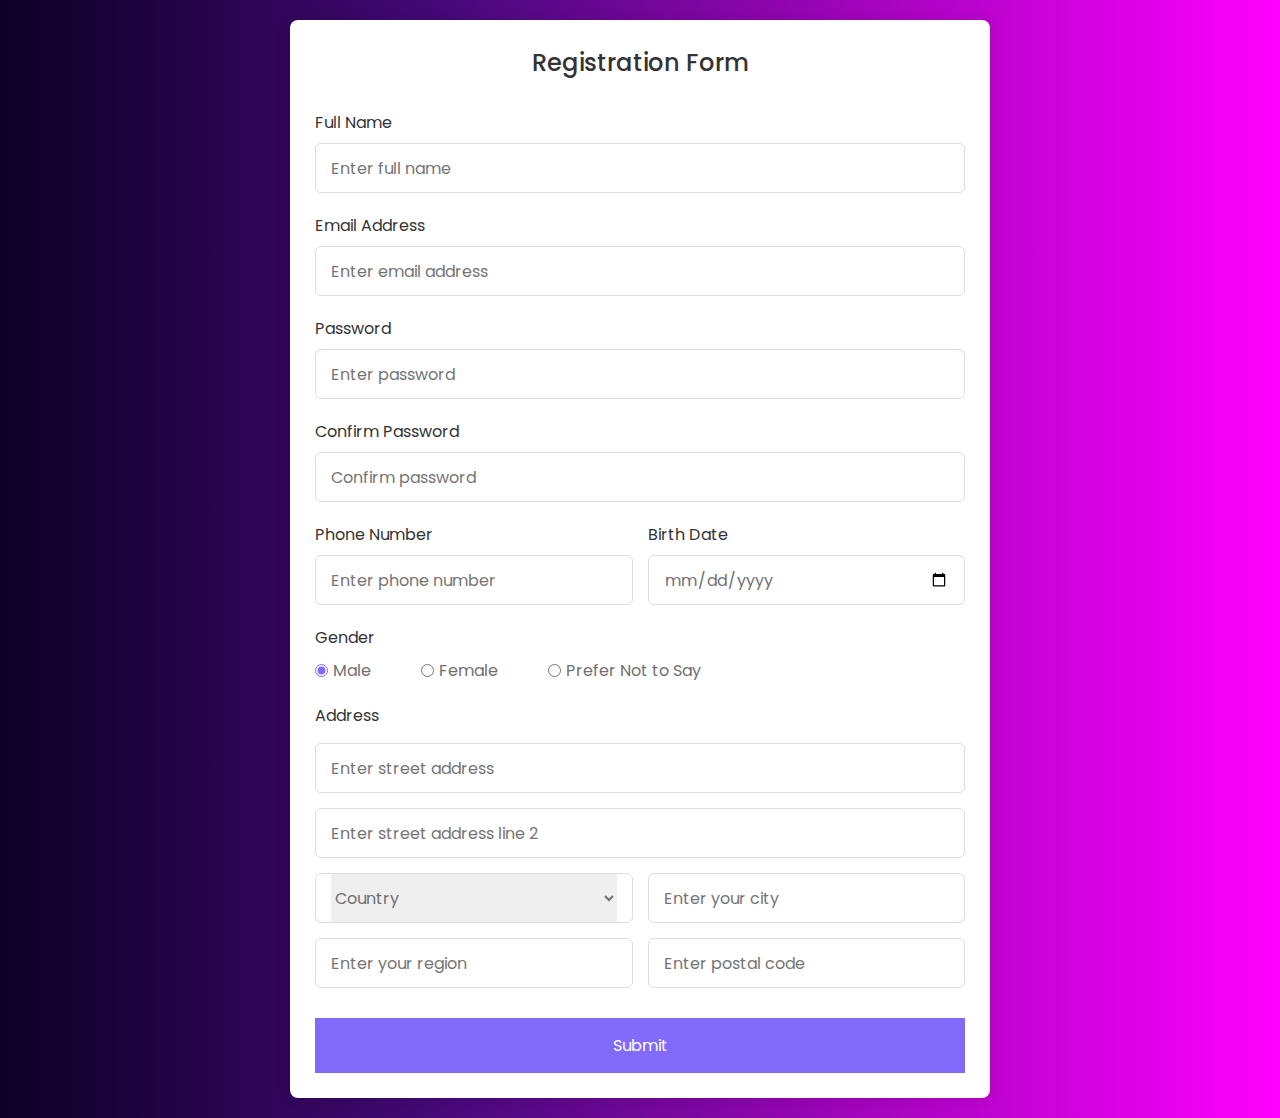
<file: WADL/Assignment No 1/index.html>
<!DOCTYPE html>
<!---Coding By CodingLab | www.codinglabweb.com--->
<html lang="en">
  <head>
    <meta charset="UTF-8" />
    <meta name="viewport" content="width=device-width, initial-scale=1.0" />
    <meta http-equiv="X-UA-Compatible" content="ie=edge" />
    <!--<title>Registration Form in HTML CSS</title>-->
    <!---Custom CSS File--->
    <link rel="stylesheet" href="style.css" />
    <script src="index.js" defer></script>
  </head>
  <body>
    <section class="container">
      <header>Registration Form</header>
      <form id="registrationForm" class="form">
        <div class="input-box">
          <label>Full Name</label>
          <input
            type="text"
            id="fullName"
            placeholder="Enter full name"
            required
          />
          <span class="error-message" id="fullNameError"></span>
        </div>
        <div class="input-box">
          <label>Email Address</label>
          <input
            type="text"
            id="email"
            placeholder="Enter email address"
            required
          />
          <span class="error-message" id="emailError"></span>
        </div>
        <div class="input-box">
          <label>Password</label>
          <input
            type="password"
            id="password"
            placeholder="Enter password"
            required
          />
          <span class="error-message" id="passwordError"></span>
        </div>
        <div class="input-box">
          <label>Confirm Password</label>
          <input
            type="password"
            id="confirm-password"
            placeholder="Confirm password"
            required
          />
          <span class="error-message" id="confirmPasswordError"></span>
        </div>
        <div class="column">
          <div class="input-box">
            <label>Phone Number</label>
            <input
              type="number"
              id="phoneNumber"
              placeholder="Enter phone number"
              required
            />
            <span class="error-message" id="phoneNumberError"></span>
          </div>
          <div class="input-box">
            <label>Birth Date</label>
            <input
              type="date"
              id="birthDate"
              placeholder="Enter birth date"
              required
            />
            <span class="error-message" id="birthDateError"></span>
          </div>
        </div>
        <div class="gender-box">
          <h3>Gender</h3>
          <div class="gender-option">
            <div class="gender">
              <input
                type="radio"
                id="check-male"
                name="gender"
                value="male"
                checked
              />
              <label for="check-male">Male</label>
            </div>
            <div class="gender">
              <input
                type="radio"
                id="check-female"
                name="gender"
                value="female"
              />
              <label for="check-female">Female</label>
            </div>
            <div class="gender">
              <input
                type="radio"
                id="check-other"
                name="gender"
                value="preferNotToSay"
              />
              <label for="check-other">Prefer Not to Say</label>
            </div>
          </div>
        </div>
        <div class="input-box address">
          <label>Address</label>
          <input
            type="text"
            id="streetAddress"
            placeholder="Enter street address"
            required
          />
          <input
            type="text"
            id="streetAddress2"
            placeholder="Enter street address line 2"
            required
          />
          <div class="column">
            <div class="select-box">
              <select id="country">
                <option hidden>Country</option>
                <option>America</option>
                <option>Japan</option>
                <option>India</option>
                <option>Nepal</option>
              </select>
            </div>
            <input
              type="text"
              id="city"
              placeholder="Enter your city"
              required
            />
          </div>
          <div class="column">
            <input
              type="text"
              id="region"
              placeholder="Enter your region"
              required
            />
            <input
              type="number"
              id="postalCode"
              placeholder="Enter postal code"
              required
            />
          </div>
        </div>
        <button type="button" onclick="validateForm()">Submit</button>
      </form>
    </section>
  </body>
</html>
</file>
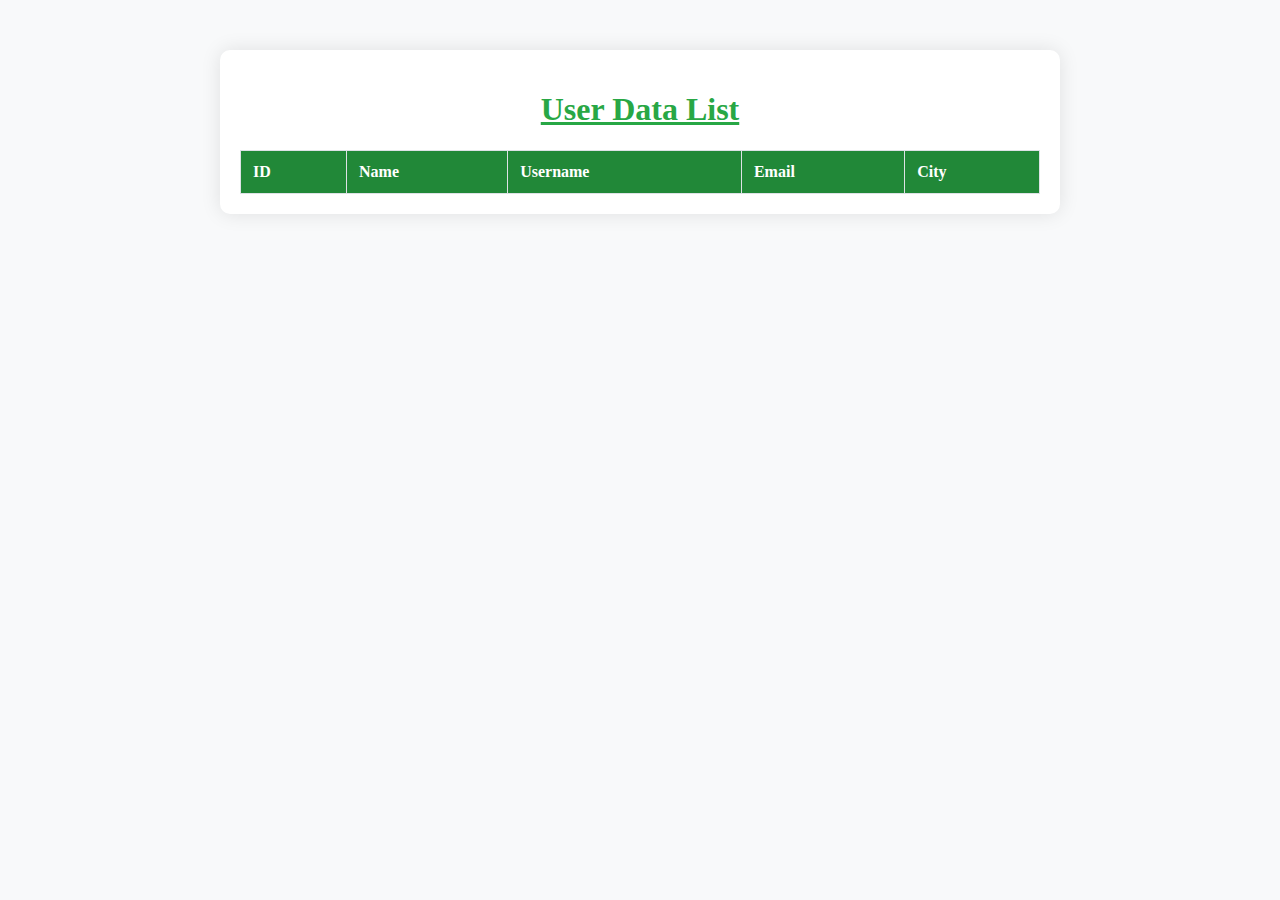
<file: WADL/Assignment No 1a/data-list.html>
<!-- data-list.html -->

<!DOCTYPE html>
<html lang="en">

<head>
    <meta charset="UTF-8">
    <meta name="viewport" content="width=device-width, initial-scale=1.0">
    <title>User Data List</title>
    <link href="https://cdn.jsdelivr.net/npm/bootstrap@5.3.2/dist/css/bootstrap.min.css" rel="stylesheet"
        integrity="sha384-T3c6CoIi6uLrA9TneNEoa7RxnatzjcDSCmG1MXxSR1GAsXEV/Dwwykc2MPK8M2HN" crossorigin="anonymous" />
        <style>
            body {
                background-color: #f8f9fa;
            }
    
            .container {
                max-width: 800px;
                margin: 50px auto;
                background-color: #ffffff;
                border-radius: 10px;
                box-shadow: 0 0 20px rgba(0, 0, 0, 0.1);
                padding: 20px;
            }
    
            h1 {
                color: #28a745;
                text-align: center;
                text-decoration: underline;
            }
    
            table {
                width: 100%;
                margin-top: 20px;
                border-collapse: collapse;
            }
    
            th,
            td {
                padding: 12px;
                text-align: left;
                border: 1px solid #dee2e6;
            }
    
            th {
                background-color: #218838;
                color: #ffffff;
            }
    
            tr:nth-child(even) {
                background-color: #f2f2f2;
            }
    
            .clear-button {
                margin-top: 20px;
                background-color: #dc3545;
                border: 1px solid #dc3545;
                color: #ffffff;
            }
    
            .clear-button:hover {
                background-color: #c82333;
                border: 1px solid #c82333;
            }
        </style>
</head>

<body>
    <div class="container">
        <h1 class="mb-4 text-center ">User Data List</h1>

        <!-- <button class="btn btn-danger clear-button" onclick="clearAllUsers()">Clear All</button> -->

        <table class="table table-bordered">
            <thead>
                <tr>
                    <th>ID</th>
                    <th>Name</th>
                    <th>Username</th>
                    <th>Email</th>
                    <th>City</th>
                </tr>
            </thead>
            <tbody id="userDataBody"></tbody>
        </table>
    </div>

    <script src="https://cdn.jsdelivr.net/npm/bootstrap@5.3.2/dist/js/bootstrap.bundle.min.js"
        integrity="sha384-C6RzsynM9kWDrMNeT87bh95OGNyZPhcTNXj1NW7RuBCsyN/o0jlpcV8Qyq46cDfL"
        crossorigin="anonymous"></script>
    <script src="./data-list.js"></script>
</body>

</html>
</file>
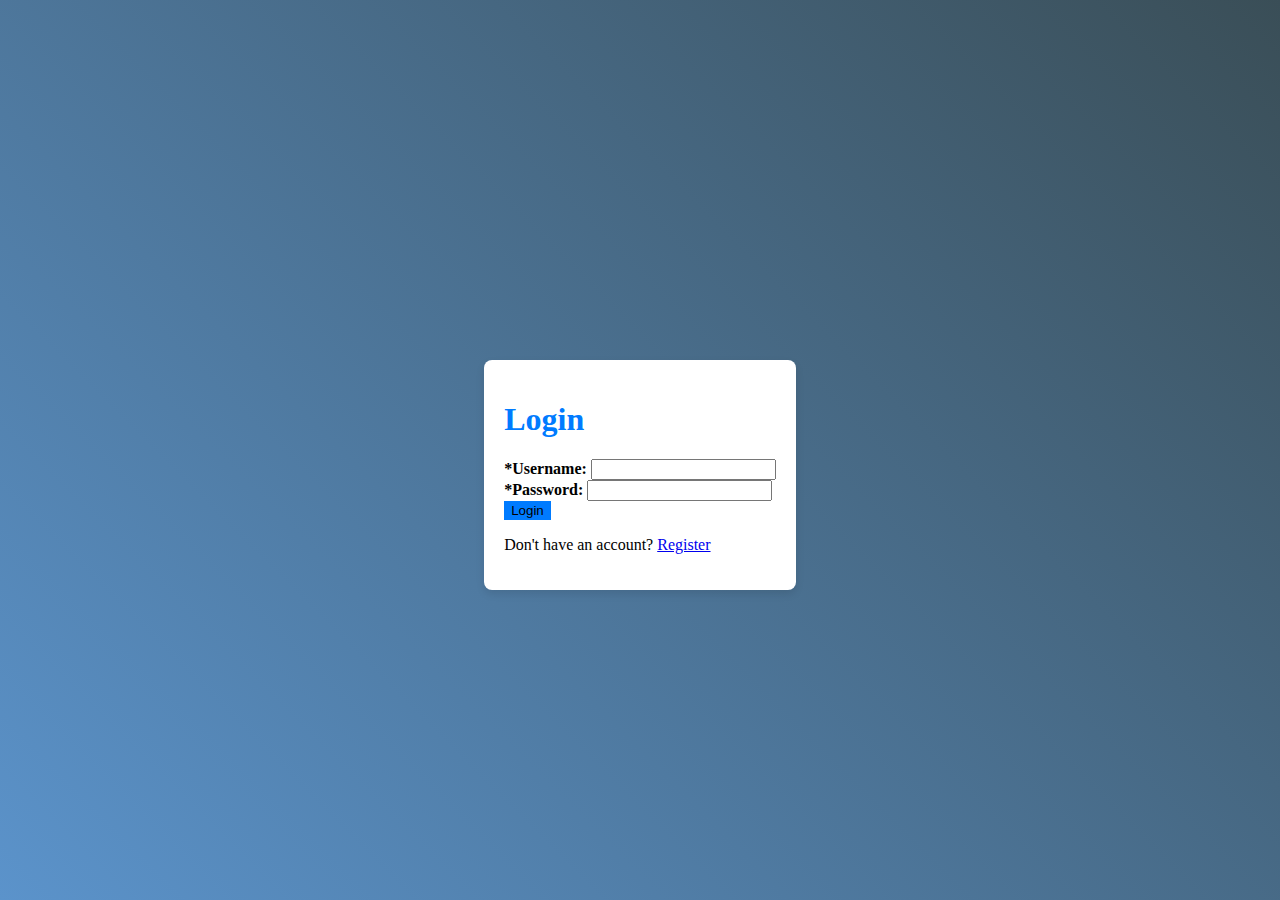
<file: WADL/Assignment No 1a/login.html>
<!DOCTYPE html>
<html lang="en">

<head>
    <meta charset="UTF-8" />
    <meta name="viewport" content="width=device-width, initial-scale=1.0" />
    <title>Login</title>
    <link href="https://cdn.jsdelivr.net/npm/bootstrap@5.3.2/dist/css/bootstrap.min.css" rel="stylesheet"
        integrity="sha384-T3c6CoIi6uLrA9TneNEoa7RxnatzjcDSCmG1MXxSR1GAsXEV/Dwwykc2MPK8M2HN" crossorigin="anonymous" />
        <style>
            body {
                background: linear-gradient(45deg, #5b93cb, #3a4e57);
                height: 100vh;
                margin: 0;
                display: flex;
                justify-content: center;
                align-items: center;
            }
    
            .container {
                max-width: 400px;
                background-color: #fff;
                border-radius: 8px;
                box-shadow: 0 4px 8px rgba(0, 0, 0, 0.1);
                padding: 20px;
                margin-top: 50px;
            }
    
            h1 {
                color: #007bff;
            }
    
            .form-label {
                font-weight: bold;
            }
    
            .btn-primary {
                background-color: #007bff;
                border: 1px solid #007bff;
            }
    
            .btn-primary:hover {
                background-color: #0056b3;
                border: 1px solid #0056b3;
            }
    
            .register-link {
                color: #007bff;
                font-weight: bold;
            }
    
            .register-link:hover {
                text-decoration: underline;
            }
        </style>
</head>

<body>
    <div class="container border mt-5 p-4">
        <h1 class="text-center">Login</h1>

        <div class="mb-3">
            <label for="Username" class="form-label"><span class="text-danger">*</span>Username:</label>
            <input type="text" class="form-control" id="Username" />
        </div>

        <div class="mb-3">
            <label for="Password" class="form-label"><span class="text-danger">*</span>Password:</label>
            <input type="password" class="form-control" id="Password" />
        </div>

        <div class="mb-3 d-flex justify-content-center align-items-center">
            <button class="btn btn-primary" onclick="validateForm()">Login</button>
        </div>

        <div class="d-flex justify-content-center align-items-center">
            <p class="mt-3">
                Don't have an account?
                <span><a href="./register.html">Register</a></span>
            </p>
        </div>
    </div>

    <script>
        function validateForm() {
            let username = document.getElementById("Username").value;
            let password = document.getElementById("Password").value;

            if (username === "" || password === "") {
                alert("Please fill in all required fields");
                return false;
            }

            if (password.length < 8 || !/\d/.test(password) || !/[!@#$%^&*(),.?":{}|<>]/.test(password)) {
                alert("Please enter a valid password with at least 8 characters, one digit, and one special character");
                return false;
            }

            return true;
        }
    </script>

    <script src="https://cdn.jsdelivr.net/npm/bootstrap@5.3.2/dist/js/bootstrap.bundle.min.js"
        integrity="sha384-C6RzsynM9kWDrMNeT87bh95OGNyZPhcTNXj1NW7RuBCsyN/o0jlpcV8Qyq46cDfL"
        crossorigin="anonymous"></script>
</body>

</html>
</file>
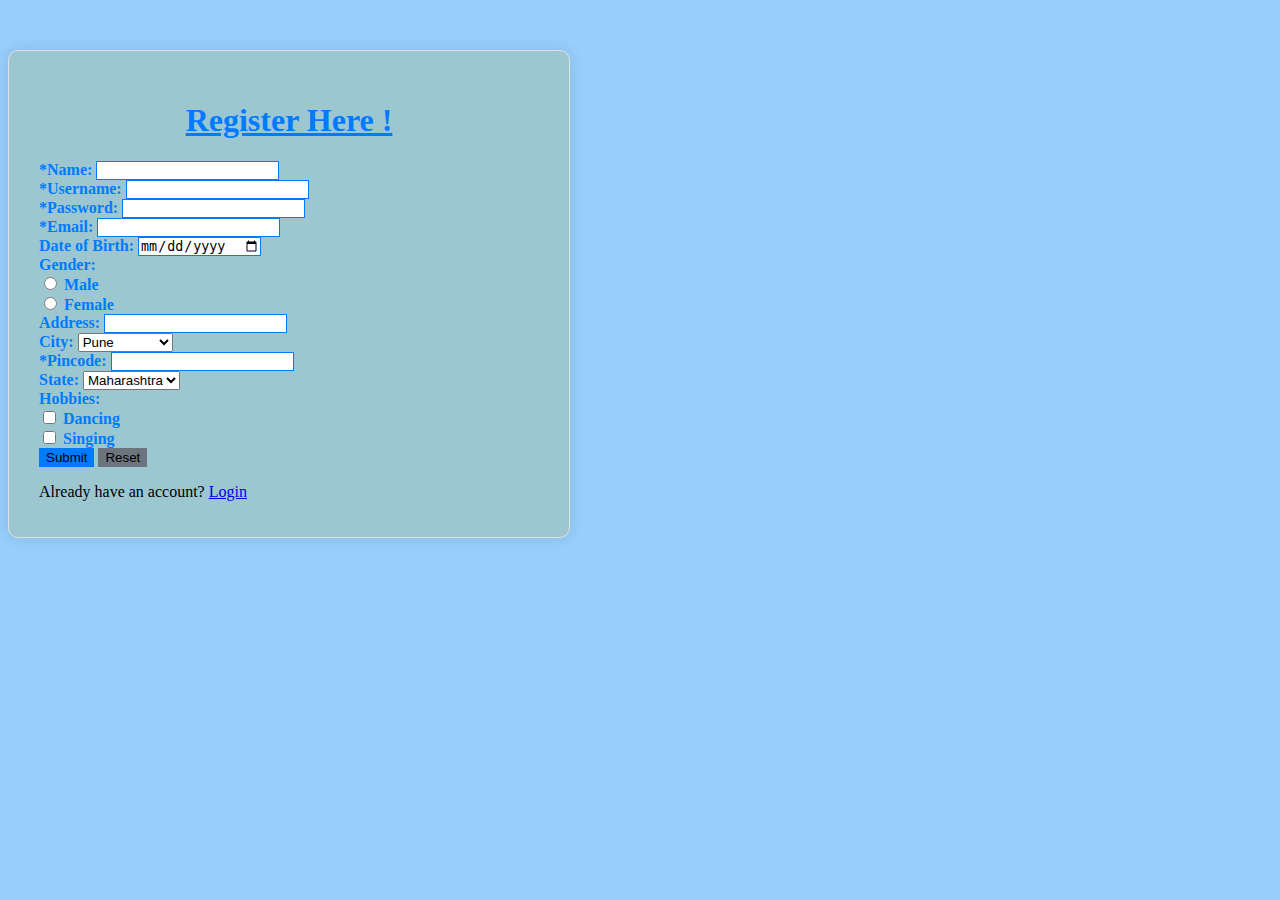
<file: WADL/Assignment No 1a/register.html>
<!DOCTYPE html>
<html lang="en">

<head>
    <meta charset="UTF-8" />
    <meta name="viewport" content="width=device-width, initial-scale=1.0" />
    <title>Registration Form</title>
    <link href="https://cdn.jsdelivr.net/npm/bootstrap@5.3.2/dist/css/bootstrap.min.css" rel="stylesheet"
        integrity="sha384-T3c6CoIi6uLrA9TneNEoa7RxnatzjcDSCmG1MXxSR1GAsXEV/Dwwykc2MPK8M2HN" crossorigin="anonymous" />
        <style>
            body {
                background-color: #97cefb;
            }
    
            .container {
                max-width: 500px;
                background-color: #9cc7d0;
                border: 1px solid #dee2e6;
                border-radius: 10px;
                box-shadow: 0 0 15px rgba(0, 0, 0, 0.1);
                margin-top: 50px;
                margin-bottom: 50px;

                padding: 30px;
                padding-bottom: 20px;
            }
    
            h1 {
                color: #007bff;
                text-align: center;
                text-decoration: underline;
            }
    
            label {
                font-weight: bold;
                color: #007bff;
            }
    
            .form-control {
                border: 1px solid #007bff;
            }
    
            .btn-primary {
                background-color: #007bff;
                border: 1px solid #007bff;
            }
    
            .btn-primary:hover {
                background-color: #0056b3;
                border: 1px solid #0056b3;
            }
    
            .btn-secondary {
                background-color: #6c757d;
                border: 1px solid #6c757d;
            }
    
            .btn-secondary:hover {
                background-color: #5a6268;
                border: 1px solid #5a6268;
            }
    
            .register-link {
                color: #007bff;
                font-weight: bold;
            }
    
            .register-link:hover {
                text-decoration: underline;
            }
        </style>
</head>

<body>

    <div class="container border mt-5 p-4">
        <h1 class="mb-4 text-center fw-bold ">Register Here !</h1>

        <form action="#" id="registrationForm" onsubmit="return validateForm()">

            <!-- <div class="mb-3">
                <label for="ID" class="form-label"><span class=" text-danger">*</span>ID:</label>
                <input type="text" class="form-control" id="ID" required />
            </div> -->

            <div class="mb-3">
                <label for="Name" class="form-label"><span class=" text-danger">*</span>Name:</label>
                <input type="text" class="form-control" id="Name" required />
            </div>

            <div class="mb-3">
                <label for="Username" class="form-label"><span class=" text-danger">*</span>Username:</label>
                <input type="text" class="form-control" id="Username" required />
            </div>

            <div class="mb-3">
                <label for="Password" class="form-label"><span class=" text-danger">*</span>Password:</label>
                <input type="password" class="form-control" id="Password" required />
            </div>

            <div class="mb-3">
                <label for="Email" class="form-label"><span class=" text-danger">*</span>Email:</label>
                <input type="email" class="form-control" id="Email" required />
            </div>

            <div class="mb-3">
                <label for="DOB" class="form-label">Date of Birth:</label>
                <input type="date" class="form-control" id="DOB" />
            </div>

            <!-- Add validation for at least one gender selection -->
            <div class="mb-3">
                <label class="form-label">Gender:</label>
                <div class="form-check">
                    <input type="radio" class="form-check-input" name="Gender" id="Male" value="Male" />
                    <label class="form-check-label" for="Male">Male</label>
                </div>
                <div class="form-check">
                    <input type="radio" class="form-check-input" name="Gender" id="Female" value="Female" />
                    <label class="form-check-label" for="Female">Female</label>
                </div>
            </div>

            <div class="mb-3">
                <label for="Address" class="form-label">Address:</label>
                <input type="text" class="form-control" id="Address" />
            </div>

            <div class="mb-3">
                <label for="City" class="form-label">City:</label>
                <select class="form-select" id="City">
                    <option value="Pune">Pune</option>
                    <option value="Mumbai">Mumbai</option>
                    <option value="Aurangabad">Aurangabad</option>
                </select>
            </div>

            <div class="mb-3">
                <label for="Pincode" class="form-label"><span class=" text-danger">*</span>Pincode:</label>
                <input type="text" class="form-control" id="Pincode" required />
            </div>

            <div class="mb-3">
                <label for="State" class="form-label">State:</label>
                <select class="form-select" id="State">
                    <option value="Maharashtra">Maharashtra</option>
                    <option value="Kerala">Kerala</option>
                    <option value="Gujarat">Gujarat</option>
                </select>
            </div>

            <div class="mb-3">
                <label class="form-label">Hobbies:</label>
                <div class="form-check">
                    <input type="checkbox" class="form-check-input" id="Dancing" />
                    <label class="form-check-label" for="Dancing">Dancing</label>
                </div>
                <div class="form-check">
                    <input type="checkbox" class="form-check-input" id="Singing" />
                    <label class="form-check-label" for="Singing">Singing</label>
                </div>
            </div>
            <div class="d-flex align-items-center justify-content-center ">
                <button type="submit" class="btn btn-primary m-2">Submit</button>
                <button type="reset" class="btn btn-secondary">Reset</button>
            </div>
        </form>

        <div class="d-flex align-items-center justify-content-center">
            <p class="mt-3">Already have an account? <span><a href="./Login.html">Login</a></span></p>
        </div>

        <script src="https://cdn.jsdelivr.net/npm/bootstrap@5.3.2/dist/js/bootstrap.bundle.min.js"
            integrity="sha384-C6RzsynM9kWDrMNeT87bh95OGNyZPhcTNXj1NW7RuBCsyN/o0jlpcV8Qyq46cDfL"
            crossorigin="anonymous"></script>


        <script src="./script.js"></script>
</body>

</html>
</file>
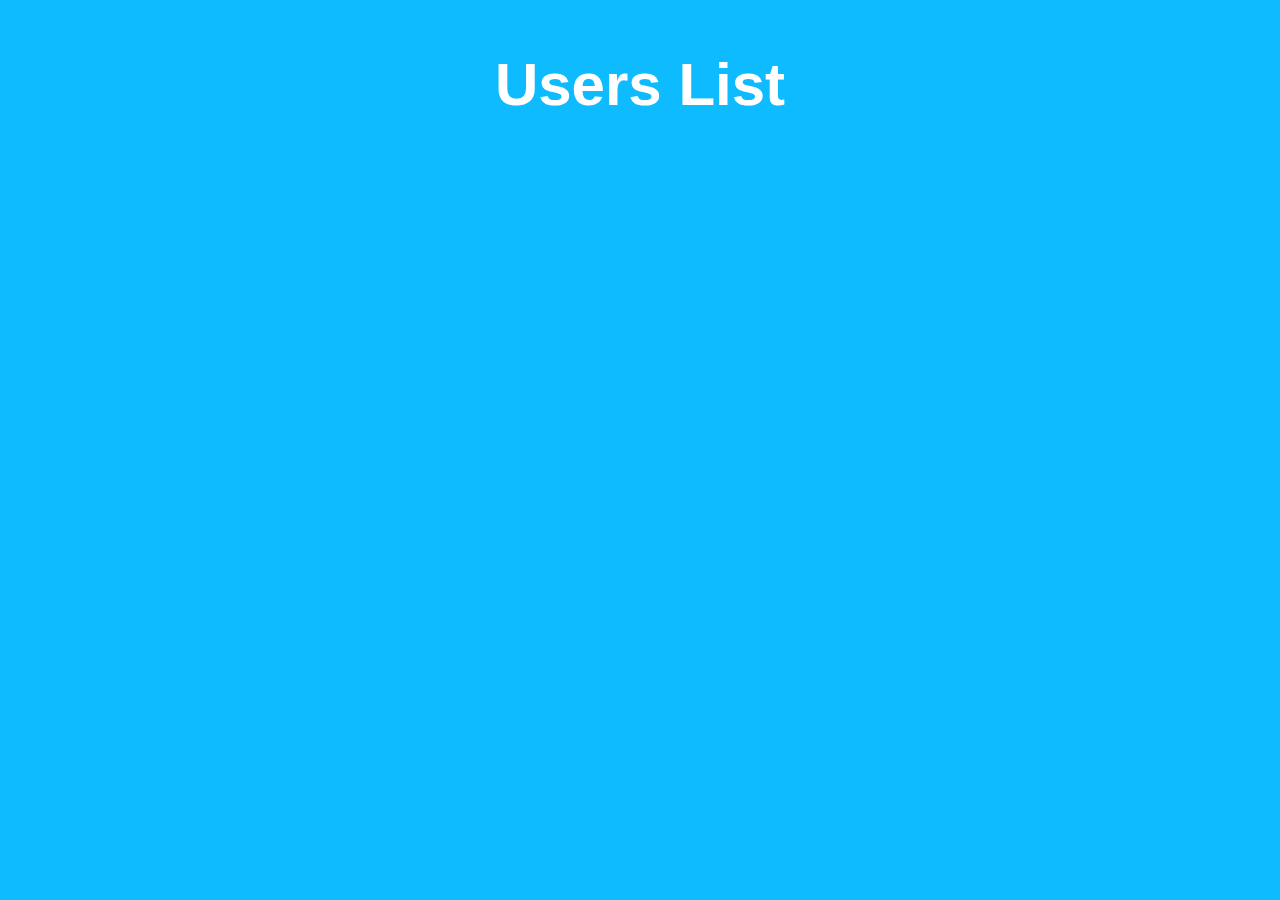
<file: WADL/Assignment No 1b/users.html>
<!-- userlist.html -->
<!DOCTYPE html>
<html lang="en">
<head>
  <meta charset="UTF-8">
  <meta name="viewport" content="width=device-width, initial-scale=1.0">
  <title>User List</title>
  <script src="index.js" defer></script>
  <style>
    body {
      font-family: Arial, sans-serif;
      background-color: #0ebbff;
      margin: 20px;
    }

    h2 {
      color: #ffffff;
    }
    .main-heading{
        display: flex;
        justify-content: center;
        align-items: center;
        font-size: 60px;
    }
    ul {
    list-style: none;
    padding: 0;
    display: flex;
    flex-wrap: wrap; /* Add flex-wrap to allow items to wrap to the next line */
    justify-content: center;
    gap: 30px;
  }

  li {
    background-color: #fff;
    border: 1px solid #ffffff;
    margin-bottom: 10px;
    padding: 20px;
    border-radius: 5px;
    box-shadow: 0 2px 4px rgba(0, 0, 0, 0.1);
    width: calc(25% - 30px); /* Set width to 25% of the container with some spacing */
    font-size: large;
    
  }

    li:hover {
      box-shadow: 0 4px 8px rgba(0, 0, 0, 0.2);
      transform: scale(1.1);
      transition-duration: 0.4s;
    }

    span.label {
      font-weight: bold;
    }

    span.value {
      margin-left: 10px;
    }
  </style>
</head>
<body>

  <script>
    function displayDataList() {
      // Retrieve the user registration data from local storage
      const userData = JSON.parse(localStorage.getItem('userData')) || [];

      // Create a new HTML page to display the list
      const userListHTML = userData.map((user, index) => createUserHTML(user, index)).join('');
      const userListContainer = document.createElement('div');
      userListContainer.innerHTML = `<h2 class="main-heading">Users List</h2><ul>${userListHTML}</ul>`;
      document.body.appendChild(userListContainer);
    }

    function createUserHTML(user, index) {
      return `
        <li>
          <span class="label">Full Name:</span>
          <span class="value">${user.fullName}</span><br>
          
          <span class="label">Email:</span>
          <span class="value">${user.email}</span><br>
          
          <span class="label">Phone Number:</span>
          <span class="value">${user.phoneNumber}</span><br>
          
          <span class="label">Birth Date:</span>
          <span class="value">${user.birthDate}</span><br>
          
          <span class="label">Gender:</span>
          <span class="value">${user.gender}</span><br>
          
          <span class="label">Address:</span>
          <span class="value">${user.address.streetAddress}, ${user.address.city}, ${user.address.region}, ${user.address.country}, ${user.address.postalCode}</span>
        </li>
      `;
    }
  </script>
</body>
</html>
</file>
<file: WADL/Assignment No 1/style.css>
/* Import Google font - Poppins */
@import url("https://fonts.googleapis.com/css2?family=Poppins:wght@200;300;400;500;600;700&display=swap");
* {
  margin: 0;
  padding: 0;
  box-sizing: border-box;
  font-family: "Poppins", sans-serif;
}
body {
  min-height: 100vh;
  display: flex;
  align-items: center;
  justify-content: center;
  padding: 20px;
  background: rgb(11,0,36);
  background: linear-gradient(90deg, rgba(11,0,36,1) 0%, rgba(70,9,121,1) 35%, rgba(255,0,255,1) 100%);
}
.container {
  position: relative;
  max-width: 700px;
  width: 100%;
  background: #fff;
  padding: 25px;
  border-radius: 8px;
  box-shadow: 0 0 15px rgba(0, 0, 0, 0.1);
}
.container header {
  font-size: 1.5rem;
  color: #333;
  font-weight: 500;
  text-align: center;
}
.container .form {
  margin-top: 30px;
}
.form .input-box {
  width: 100%;
  margin-top: 20px;
}
.input-box label {
  color: #333;
}
.form :where(.input-box input, .select-box) {
  position: relative;
  height: 50px;
  width: 100%;
  outline: none;
  font-size: 1rem;
  color: #707070;
  margin-top: 8px;
  border: 1px solid #ddd;
  border-radius: 6px;
  padding: 0 15px;
}
.input-box input:focus {
  box-shadow: 0 1px 0 rgba(0, 0, 0, 0.1);
}
.form .column {
  display: flex;
  column-gap: 15px;
}
.form .gender-box {
  margin-top: 20px;
}
.gender-box h3 {
  color: #333;
  font-size: 1rem;
  font-weight: 400;
  margin-bottom: 8px;
}
.form :where(.gender-option, .gender) {
  display: flex;
  align-items: center;
  column-gap: 50px;
  flex-wrap: wrap;
}
.form .gender {
  column-gap: 5px;
}
.gender input {
  accent-color: rgb(130, 106, 251);
}
.form :where(.gender input, .gender label) {
  cursor: pointer;
}
.gender label {
  color: #707070;
}
.address :where(input, .select-box) {
  margin-top: 15px;
}
.select-box select {
  height: 100%;
  width: 100%;
  outline: none;
  border: none;
  color: #707070;
  font-size: 1rem;
}
.form button {
  height: 55px;
  width: 100%;
  color: #fff;
  font-size: 1rem;
  font-weight: 400;
  margin-top: 30px;
  border: none;
  cursor: pointer;
  transition: all 0.2s ease;
  background: rgb(130, 106, 251);
}
.form button:hover {
  background: rgb(88, 56, 250);
}

.error-message{
    color: red;
    font-size: 15px;
}
/*Responsive*/
@media screen and (max-width: 500px) {
  .form .column {
    flex-wrap: wrap;
  }
  .form :where(.gender-option, .gender) {
    row-gap: 15px;
  }
}
</file>
